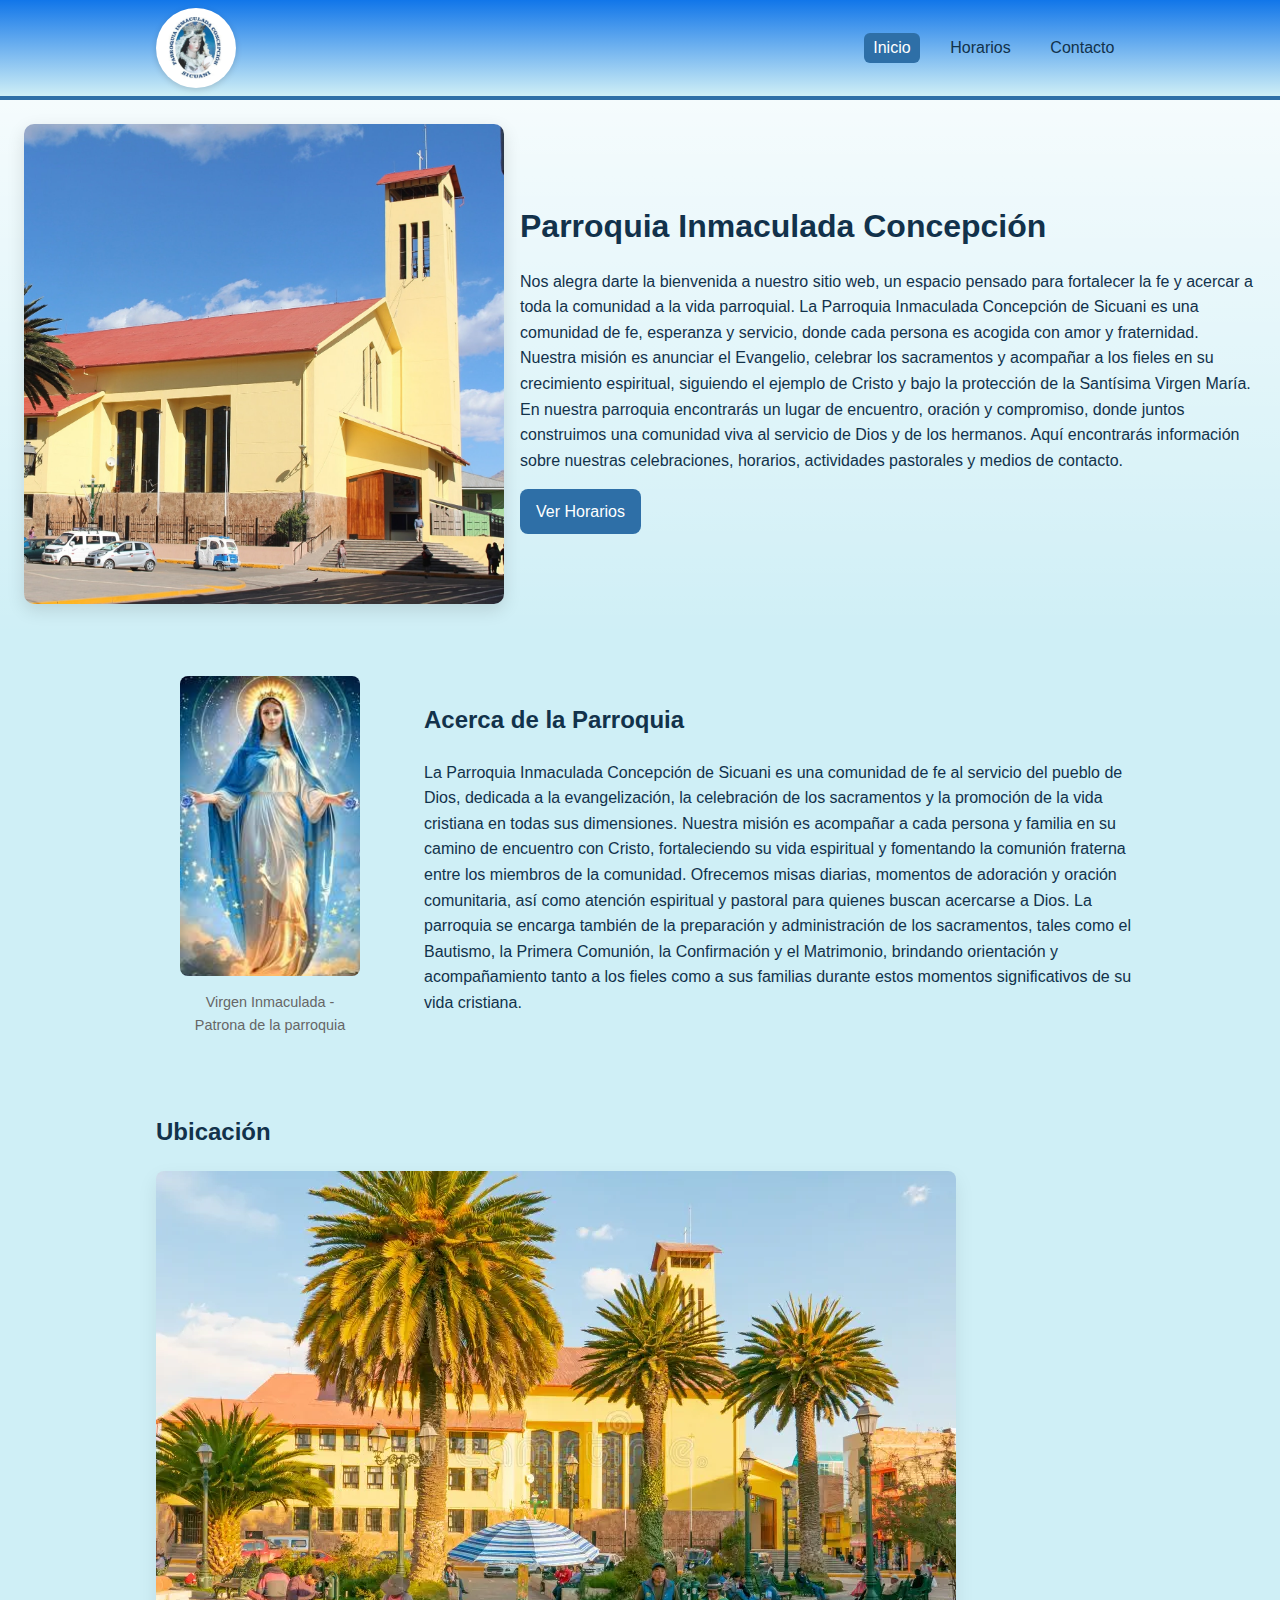
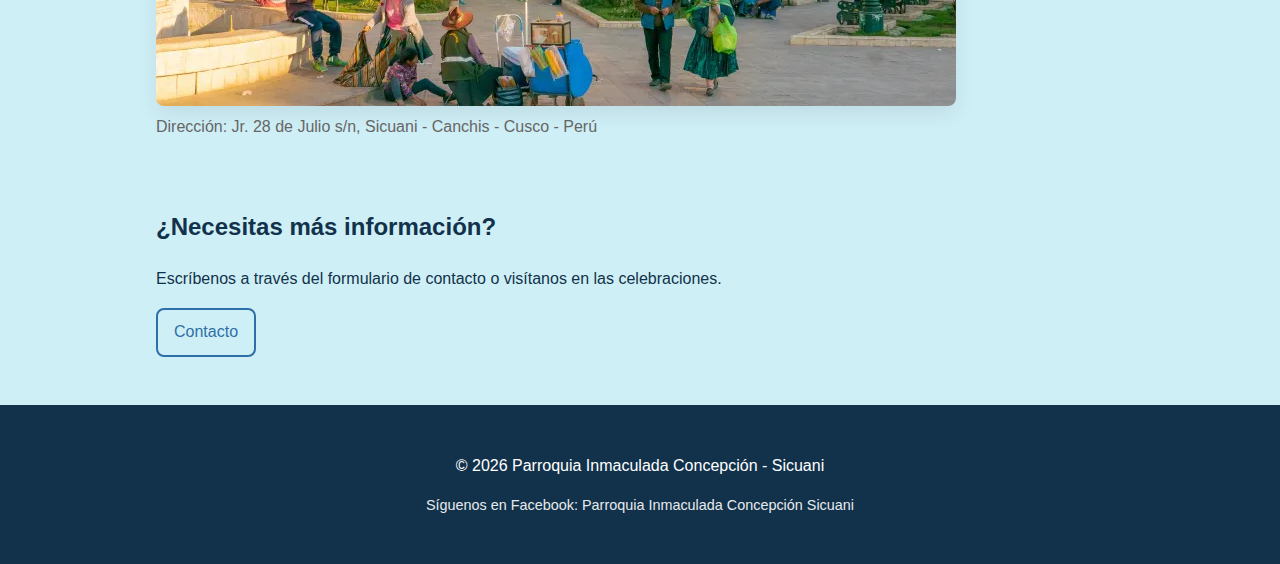
<file: index.html>
<!doctype html>
<html lang="es">
<head>
  <meta charset="utf-8">
  <meta name="viewport" content="width=device-width,initial-scale=1">
  <meta name="description" content="Parroquia Inmaculada Concepción - Sicuani. Horarios, contacto y actividades.">
  <title>Parroquia Inmaculada Concepción - Sicuani</title>
  <link rel="icon"  type="image/svg+xml">
  <link rel="stylesheet" href="css/style.css">
</head>
<body>
  <header class="site-header">
    <div class="container header-inner">
      <img src="imagenes/logo2.jpg" alt="Logo Parroquia" class="logo" />
      <nav class="nav">
        <a href="index.html" class="active">Inicio</a>
        <a href="horarios.html">Horarios</a>
        <a href="contacto.html">Contacto</a>
      </nav>
    </div>
  </header>

  <main>
    <section class="hero">
      <picture>


        <img src="imagenes/Templo.jpg" alt="Vista de la Parroquia" class="hero-img" />
      </picture>
      <div class="hero-text">
        <h1>Parroquia Inmaculada Concepción</h1>
        <p> Nos alegra darte la bienvenida a nuestro sitio web, un espacio pensado para fortalecer la fe y acercar a toda la comunidad a la vida parroquial. La Parroquia Inmaculada Concepción de Sicuani es una comunidad de fe, esperanza y servicio, donde cada persona es acogida con amor y fraternidad.
Nuestra misión es anunciar el Evangelio, celebrar los sacramentos y acompañar a los fieles en su crecimiento espiritual, siguiendo el ejemplo de Cristo y bajo la protección de la Santísima Virgen María. En nuestra parroquia encontrarás un lugar de encuentro, oración y compromiso, donde juntos construimos una comunidad viva al servicio de Dios y de los hermanos.
Aquí encontrarás información sobre nuestras celebraciones, horarios, actividades pastorales y medios de contacto.
 </p>
        <a class="btn" href="horarios.html">Ver Horarios</a>
      </div>
    </section>

    <section class="about container">
      <figure class="about-figure">
        <img src="imagenes/Virgen.jpeg" alt="Imagen de la Virgen" />
        <figcaption>Virgen Inmaculada - Patrona de la parroquia</figcaption>
      </figure>

      <article>
        <h2>Acerca de la Parroquia</h2>
        <p>La Parroquia Inmaculada Concepción de Sicuani es una comunidad de fe al servicio del pueblo de Dios, dedicada a la evangelización, la celebración de los sacramentos y la promoción de la vida cristiana en todas sus dimensiones. Nuestra misión es acompañar a cada persona y familia en su camino de encuentro con Cristo, fortaleciendo su vida espiritual y fomentando la comunión fraterna entre los miembros de la comunidad.
Ofrecemos misas diarias, momentos de adoración y oración comunitaria, así como atención espiritual y pastoral para quienes buscan acercarse a Dios. La parroquia se encarga también de la preparación y administración de los sacramentos, tales como el Bautismo, la Primera Comunión, la Confirmación y el Matrimonio, brindando orientación y acompañamiento tanto a los fieles como a sus familias durante estos momentos significativos de su vida cristiana.
</p>
      </article>
    </section>

    <section class="interactive-map container">
      <h2>Ubicación</h2>
      <img src="imagenes/ubicacion.webp" alt="Mapa de la parroquia" usemap="#parroquia-map" class="map-img" />
      <map name="parroquia-map">
       
      </map>
      <p class="muted">Dirección: Jr. 28 de Julio s/n, Sicuani - Canchis - Cusco - Perú</p>
    </section>

    <section class="cta container">
      <h2>¿Necesitas más información?</h2>
      <p>Escríbenos a través del formulario de contacto o visítanos en las celebraciones.</p>
      <a class="btn-outline" href="contacto.html">Contacto</a>
    </section>
  </main>

  <footer class="site-footer">
    <div class="container">
      <p>&copy; <span id="year"></span> Parroquia Inmaculada Concepción - Sicuani</p>
      <p class="small">Síguenos en Facebook: Parroquia Inmaculada Concepción Sicuani</p>
    </div>
  </footer>

  <script>
    document.getElementById('year').textContent = new Date().getFullYear();
  </script>
</body>
</html>
</file>
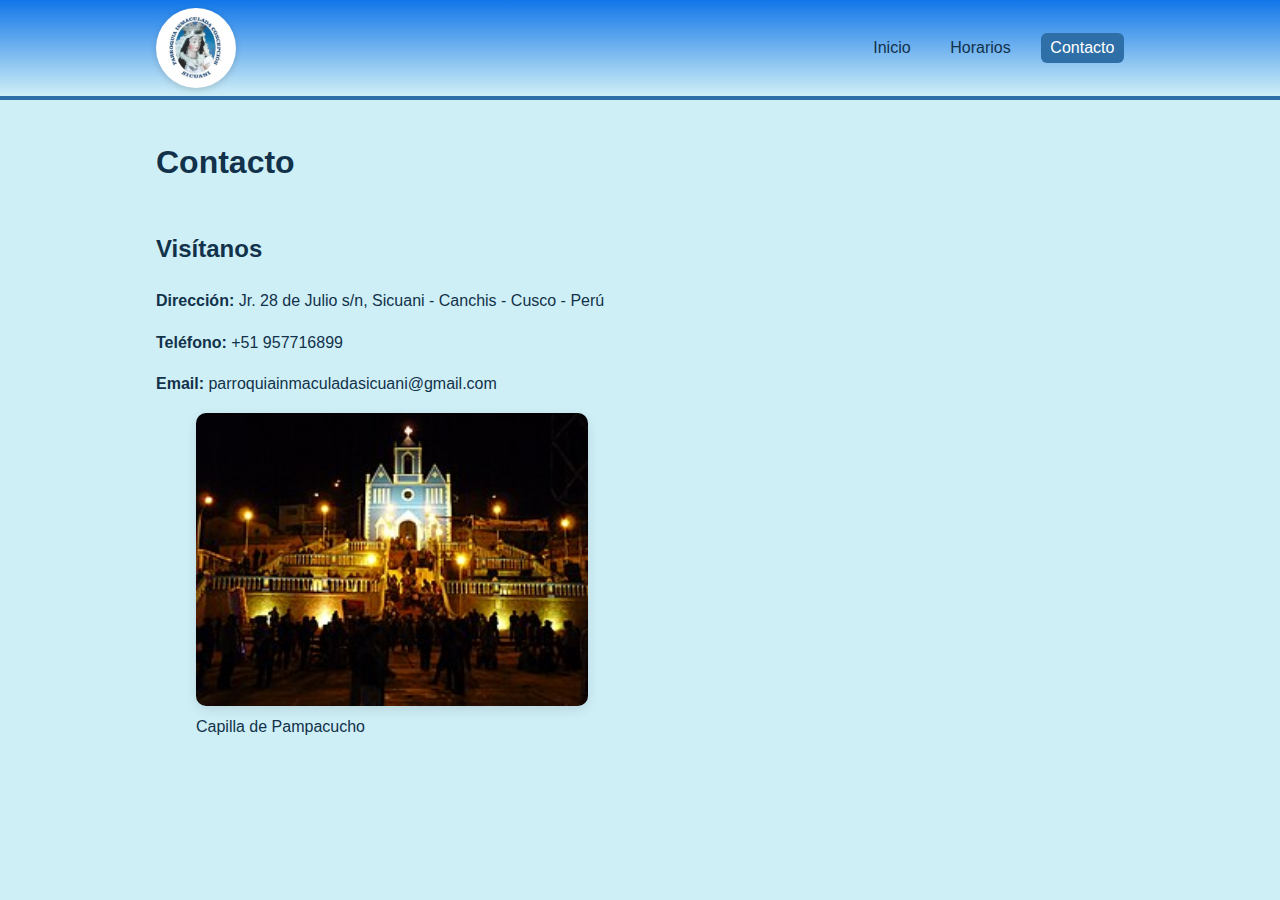
<file: contacto.html>
<!doctype html>
<html lang="es">
<head>
  <meta charset="utf-8">
  <meta name="viewport" content="width=device-width,initial-scale=1">
  <meta name="description" content="Contacto - Parroquia Inmaculada Concepción Sicuani">
  <title>Contacto - Parroquia Inmaculada Concepción</title>
  <link rel="icon" href="svg/favicon.svg" type="image/svg+xml">
  <link rel="stylesheet" href="css/style.css">
</head>
<body>
  <header class="site-header small">
    <div class="container header-inner">
      <img src="imagenes/logo2.jpg" alt="Logo Parroquia" class="logo" />
      <nav class="nav">
        <a href="index.html">Inicio</a>
        <a href="horarios.html">Horarios</a>
        <a href="contacto.html" class="active">Contacto</a>
      </nav>
    </div>
  </header>

  <main class="container contact-page">
    <h1>Contacto</h1>

    <section class="contact-grid">
      <div>
        <h2>Visítanos</h2>
        <p><strong>Dirección:</strong> Jr. 28 de Julio s/n, Sicuani - Canchis - Cusco - Perú</p>
        <p><strong>Teléfono:</strong> +51 957716899 </p>
        <p><strong>Email:</strong> parroquiainmaculadasicuani@gmail.com </p>

  <figure>
    <img src="imagenes/capilla.jpg" alt="Capilla de Pampacucho" class="foto-contacto">
    <figcaption> Capilla de Pampacucho </figcaption>
  </figure>
</file>
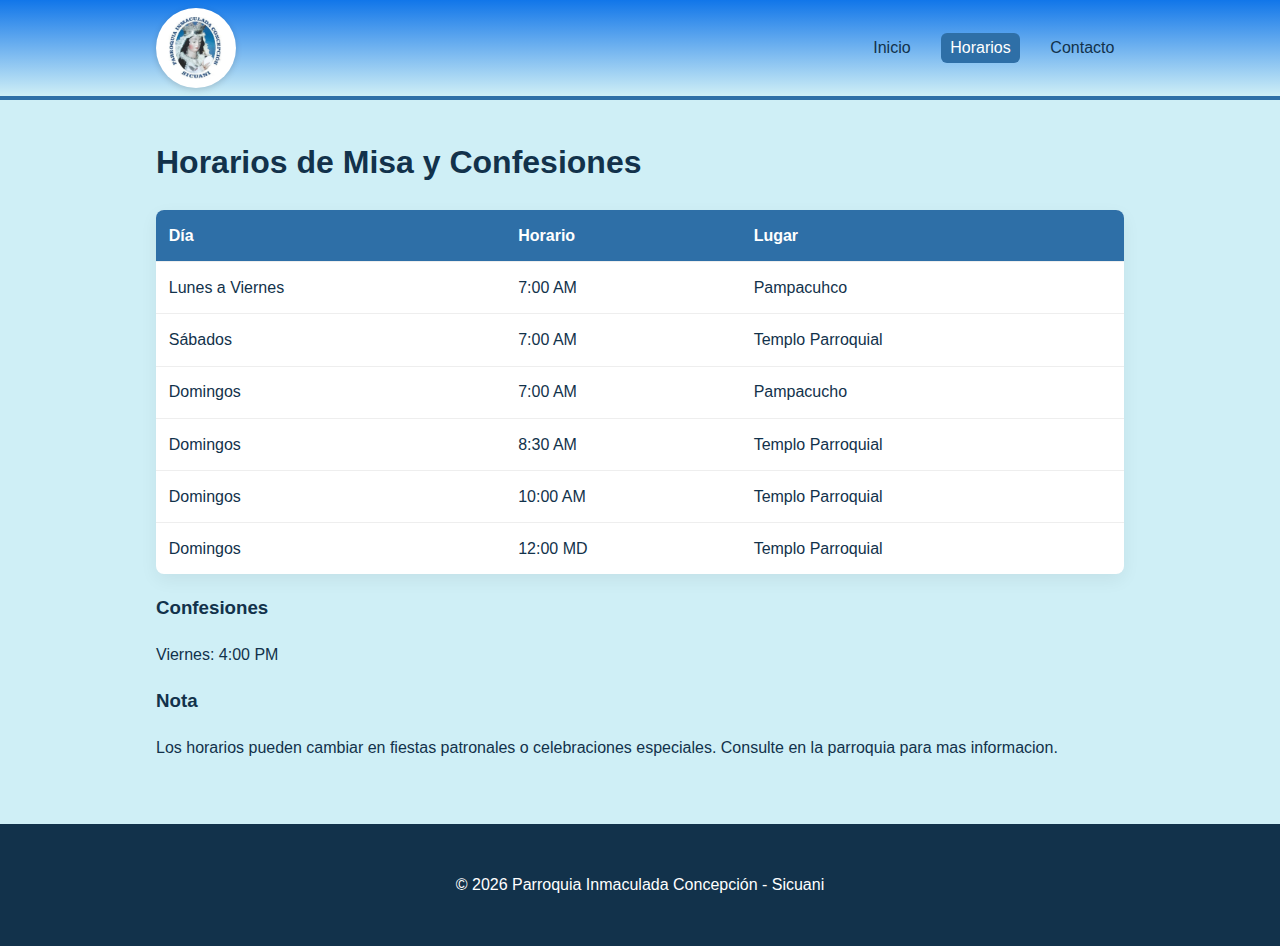
<file: horarios.html>
<!doctype html>
<html lang="es">
<head>
  <meta charset="utf-8">
  <meta name="viewport" content="width=device-width,initial-scale=1">
  <meta name="description" content="Horarios de misa - Parroquia Inmaculada Concepción Sicuani">
  <title>Horarios - Parroquia Inmaculada Concepción</title>
  <link rel="icon" href="svg/favicon.svg" type="image/svg+xml">
  <link rel="stylesheet" href="css/style.css">
</head>
<body>
  <header class="site-header small">
    <div class="container header-inner">
      <img src="imagenes/logo2.jpg" alt="Logo Parroquia" class="logo" />
      <nav class="nav">
        <a href="index.html">Inicio</a>
        <a href="horarios.html" class="active">Horarios</a>
        <a href="contacto.html">Contacto</a>
      </nav>
    </div>
  </header>

  <main class="container">
    <h1>Horarios de Misa y Confesiones</h1>

    <section class="schedule">
      <table class="tabla-horarios" aria-label="Horarios de misa">
        <thead>
          <tr>
            <th>Día</th>
            <th>Horario</th>
            <th>Lugar</th>
          </tr>
        </thead>
        <tbody>
          <tr>
            <td>Lunes a Viernes</td>
            <td>7:00 AM</td>
            <td>Pampacuhco</td>
          </tr>
          <tr>
            <td>Sábados</td>
            <td>7:00 AM</td>
            <td>Templo Parroquial</td>
          </tr>
          <tr>
            <td>Domingos</td>
            <td>7:00 AM</td>
            <td>Pampacucho</td>
          </tr>
          <tr>
            <td>Domingos</td>
            <td>8:30 AM</td>
            <td>Templo Parroquial</td>
          </tr>
          <tr>
            <td>Domingos</td>
            <td>10:00 AM</td>
            <td>Templo Parroquial</td>
          </tr>
          <tr>
            <td>Domingos</td>
            <td>12:00 MD</td>
            <td>Templo Parroquial</td>
          </tr>
        </tbody>
      </table>

      <div class="confesiones">
        <h3>Confesiones</h3>
        <p>Viernes: 4:00 PM</p>
      </div>
    </section>

    <section class="note">
      <h3>Nota</h3>
      <p>Los horarios pueden cambiar en fiestas patronales o celebraciones especiales. Consulte en la parroquia para mas informacion.</p>
    </section>
  </main>

  <footer class="site-footer">
    <div class="container">
      <p>&copy; <span id="year2"></span> Parroquia Inmaculada Concepción - Sicuani</p>
    </div>
  </footer>

  <script>
    document.getElementById('year2').textContent = new Date().getFullYear();
  </script>
</body>
</html>
</file>
<file: css/style.css>
/* style.css - Parroquia Inmaculada Concepción - Sicuani */
/* Paleta: blanco, azul oscuro, celeste */

:root {
  --white: #1176e9;
  --blue-dark: #12324b;
  --blue: #2e6fa7;
  --celeste: #cfeff6;
  --muted: #666;
  --container-width: 1000px;
  --radius: 10px;
  font-family: Arial, sans-serif;
}

* {
  box-sizing: border-box;
}

body {
  margin: 0;
  background: var(--celeste);
  color: var(--blue-dark);
  line-height: 1.6;
}

.container {
  max-width: var(--container-width);
  margin: 0 auto;
  padding: 1rem;
}

/* HEADER */
.site-header {
  background: linear-gradient(180deg, var(--white), var(--celeste));
  border-bottom: 4px solid var(--blue);
  position: sticky;
  top: 0;
  z-index: 10;
}

.header-inner {
  display: flex;
  align-items: center;
  justify-content: space-between;
  padding: 0.5rem 1rem;
}

.logo {
  width: 80px;
  height: 80px;
  border-radius: 50%;
  background: #fff;
  padding: 6px;
  box-shadow: 0 2px 6px rgba(0, 0, 0, 0.15);
}

.nav a {
  margin-left: 1rem;
  text-decoration: none;
  color: var(--blue-dark);
  padding: 0.4rem 0.6rem;
  border-radius: 6px;
}

.nav a.active,
.nav a:hover {
  background: var(--blue);
  color: #fff;
  transition: background 0.25s ease;
}

/* HERO */
.hero {
  display: flex;
  flex-wrap: wrap;
  align-items: center;
  gap: 1rem;
  padding: 1.5rem;
  background: linear-gradient(180deg, rgba(255, 255, 255, 0.8), transparent);
}

.hero-img {
  width: 480px;
  max-width: 100%;
  border-radius: var(--radius);
  box-shadow: 0 6px 18px rgba(0, 0, 0, 0.12);
  transition: transform 0.4s ease, filter 0.4s ease;
}

.hero-img:hover {
  transform: scale(1.02);
  filter: brightness(1.05);
}

.hero-text {
  flex: 1;
}

.hero-text h1 {
  font-size: 2rem;
  margin: 0;
  color: var(--blue-dark);
}

.btn {
  display: inline-block;
  background: var(--blue);
  color: #fff;
  padding: 0.6rem 1rem;
  border-radius: 8px;
  text-decoration: none;
  transition: transform 0.15s ease;
}

.btn:hover {
  transform: translateY(-3px);
}

.btn-outline {
  display: inline-block;
  border: 2px solid var(--blue);
  color: var(--blue);
  padding: 0.6rem 1rem;
  border-radius: 8px;
  text-decoration: none;
  transition: background 0.3s ease, color 0.3s ease;
}

.btn-outline:hover {
  background: var(--blue);
  color: #fff;
}

/* ABOUT */
.about {
  display: flex;
  gap: 1.5rem;
  align-items: center;
  padding: 1.5rem 0;
}

.about-figure img {
  width: 180px;
  border-radius: 8px;
}

.about-figure figcaption {
  text-align: center;
  color: var(--muted);
  font-size: 0.9rem;
  padding-top: 0.5rem;
}

/* MAPA */
.map-img {
  width: 100%;
  max-width: 800px;
  border-radius: 8px;
  display: block;
  box-shadow: 0 8px 20px rgba(0, 0, 0, 0.08);
}

.interactive-map .muted {
  color: var(--muted);
  margin-top: 0.5rem;
}

/* TABLA DE HORARIOS */
.tabla-horarios {
  width: 100%;
  border-collapse: collapse;
  margin: 1rem 0;
  background: #fff;
  border-radius: 8px;
  overflow: hidden;
  box-shadow: 0 6px 18px rgba(0, 0, 0, 0.06);
}

.tabla-horarios th {
  background: var(--blue);
  color: #fff;
  padding: 0.8rem;
  text-align: left;
  font-weight: 600;
}

.tabla-horarios td {
  padding: 0.8rem;
  border-top: 1px solid #eee;
}

/* CONTACTO */
.contact-page .contact-grid {
  display: grid;
  grid-template-columns: 1fr 1fr;
  gap: 1.5rem;
  align-items: start;
}

.contact-form label {
  display: block;
  margin-top: 0.6rem;
  font-weight: 600;
}

.contact-form input,
.contact-form textarea {
  width: 100%;
  padding: 0.6rem;
  border-radius: 6px;
  border: 1px solid #ccc;
  margin-top: 0.25rem;
}

.contact-form .btn {
  border: none;
  cursor: pointer;
  margin-top: 0.6rem;
}


.site-footer {
  background: var(--blue-dark);
  color: #fff;
  padding: 1rem;
  margin-top: 2rem;
  text-align: center;
}

.site-footer .small {
  opacity: 0.9;
  font-size: 0.9rem;
}

@media (max-width: 800px) {
  .hero {
    flex-direction: column;
  }

  .contact-page .contact-grid {
    grid-template-columns: 1fr;
  }

  .logo {
    width: 64px;
    height: 64px;
  }

  .nav a {
    margin-left: 0.4rem;
    padding: 0.35rem 0.5rem;
  }
}
.foto-contacto {
  width: 100%;
  max-width: 400px;
  border-radius: 10px;
  display: block;
  margin: 0.5rem 0;
  box-shadow: 0 4px 12px rgba(0,0,0,0.1);
}
</file>
